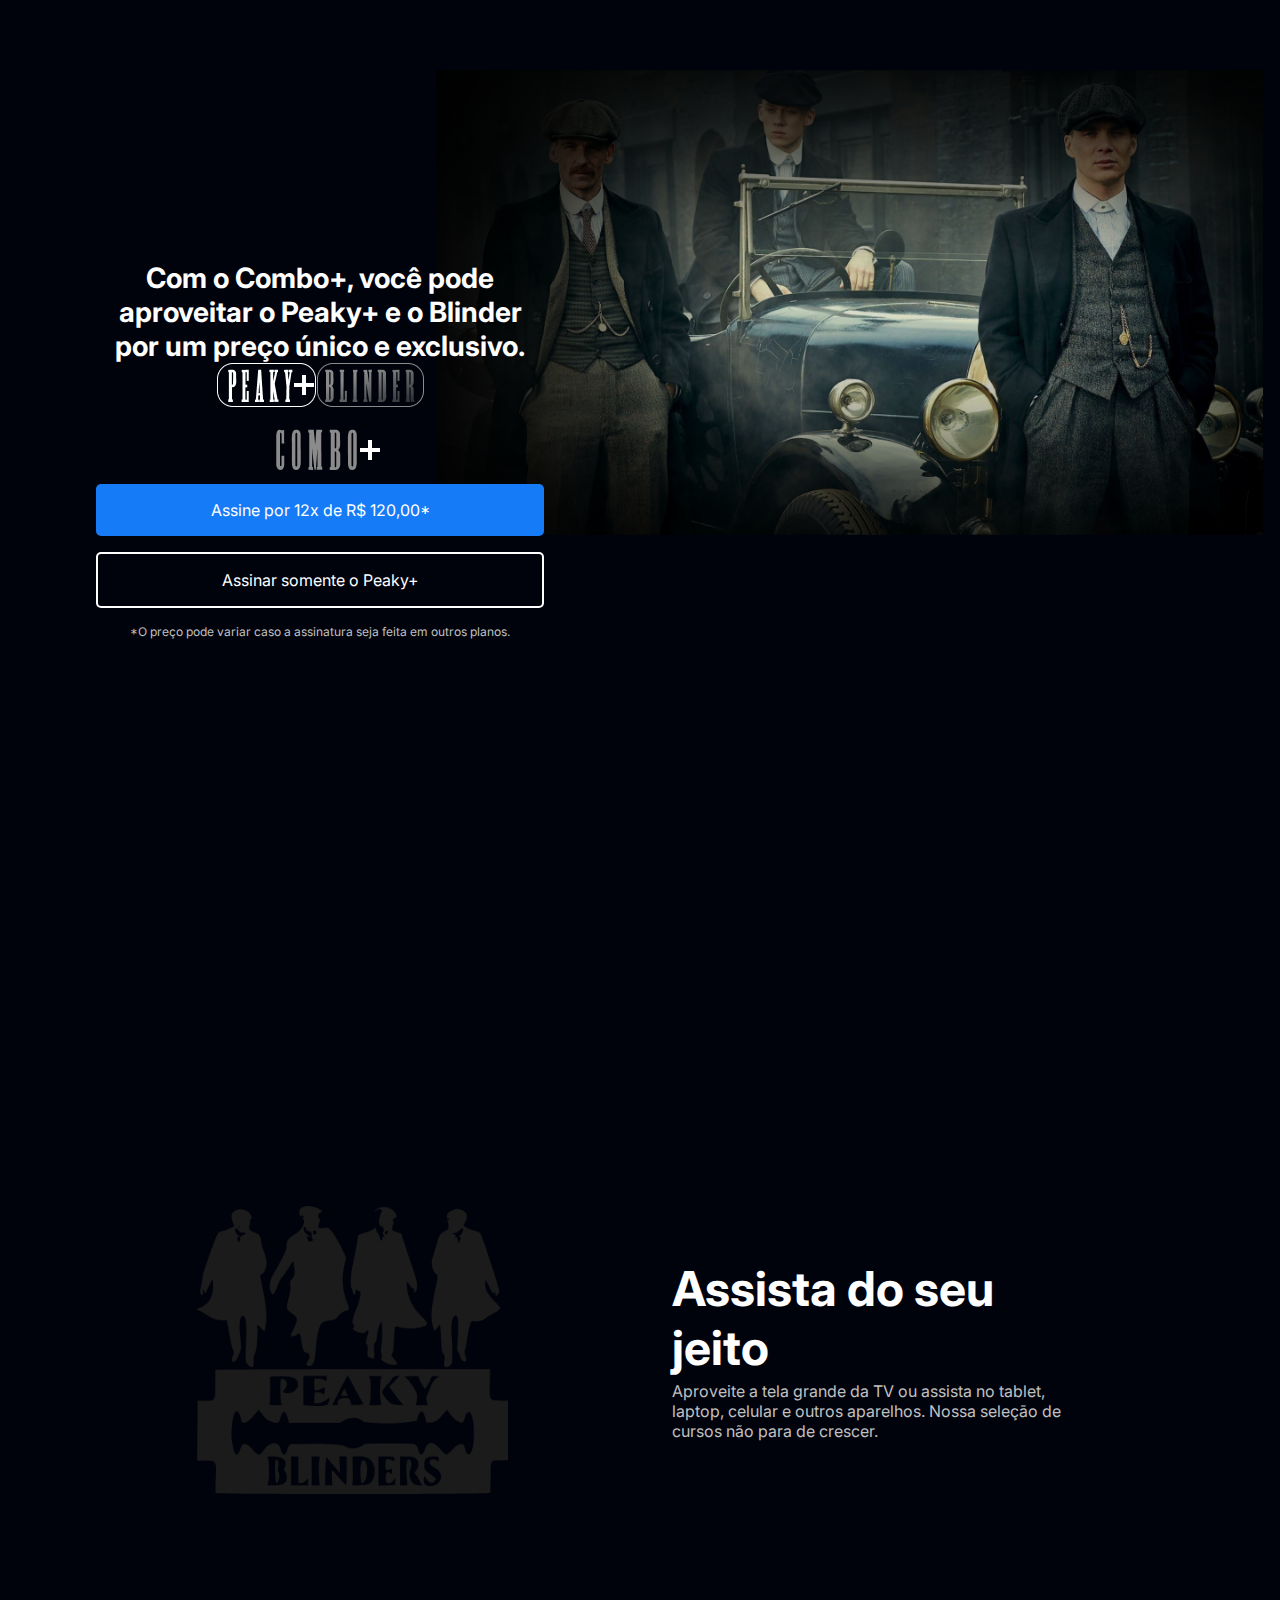
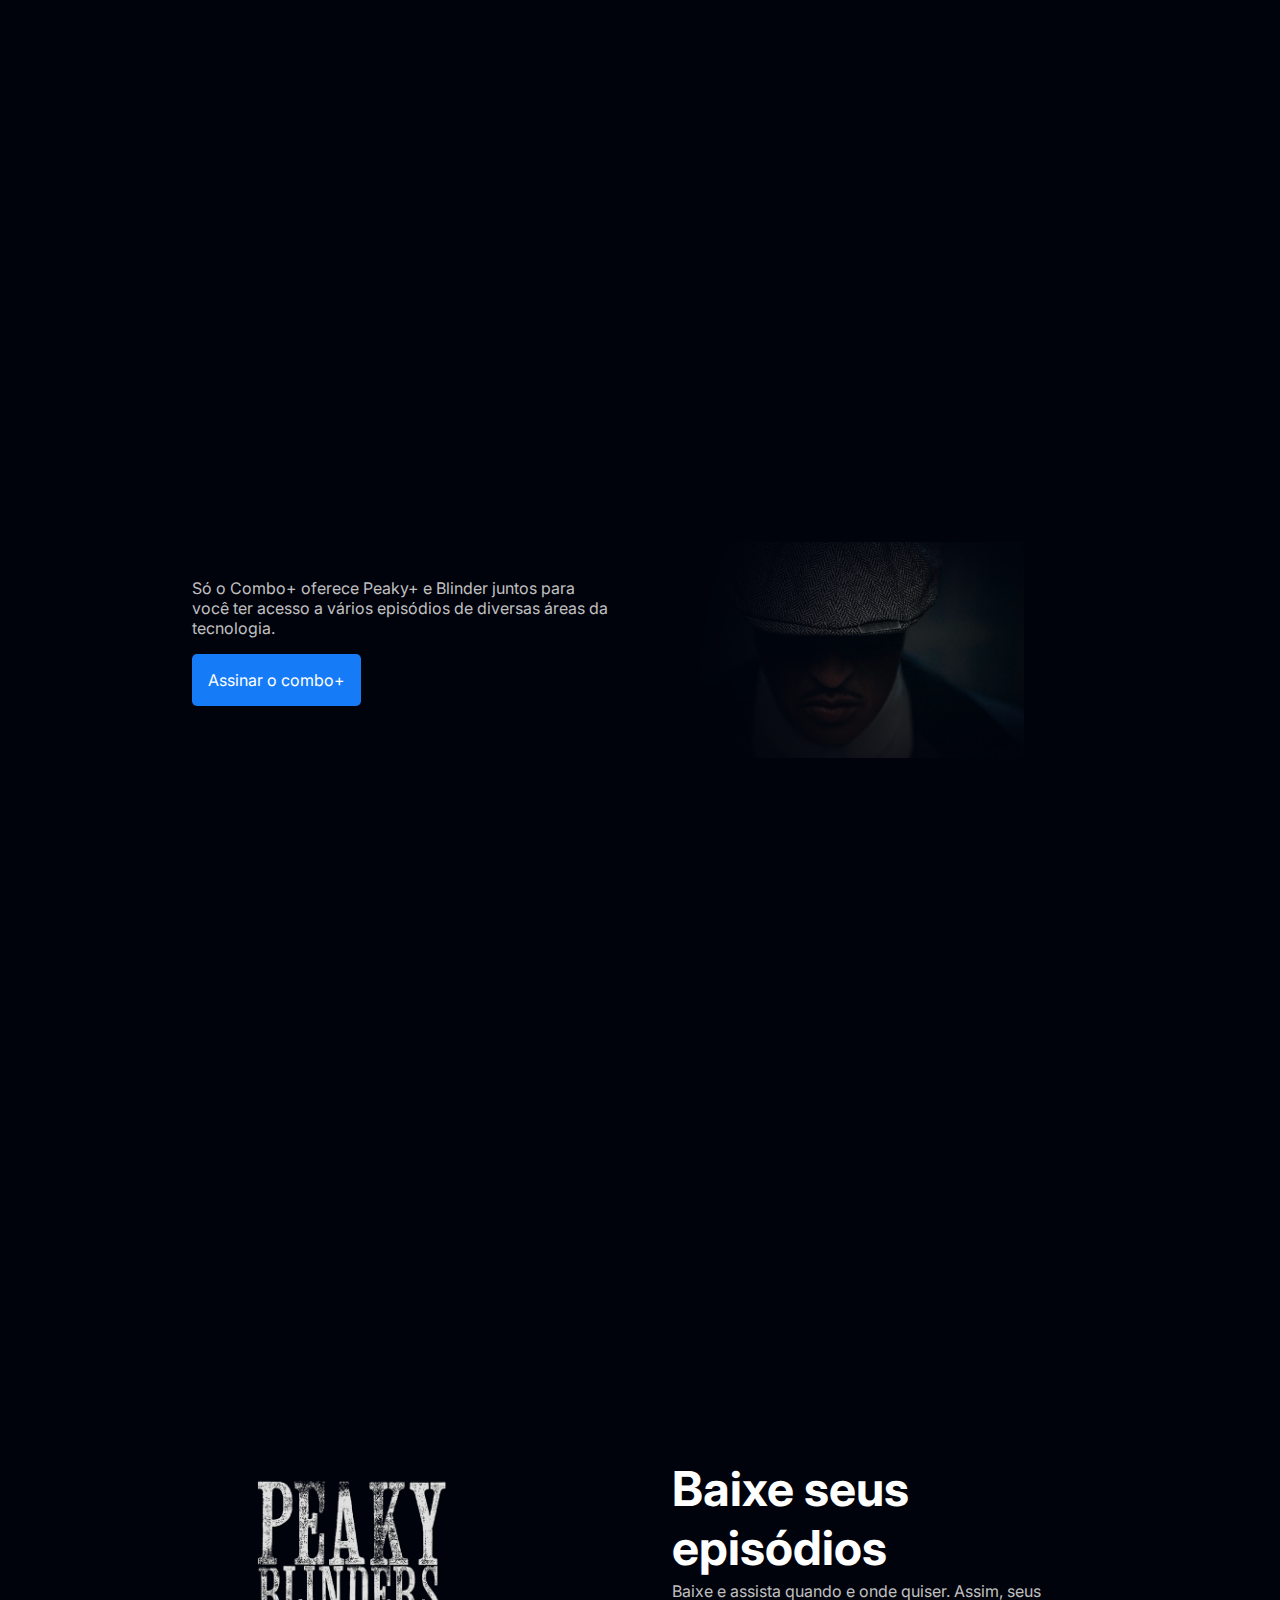
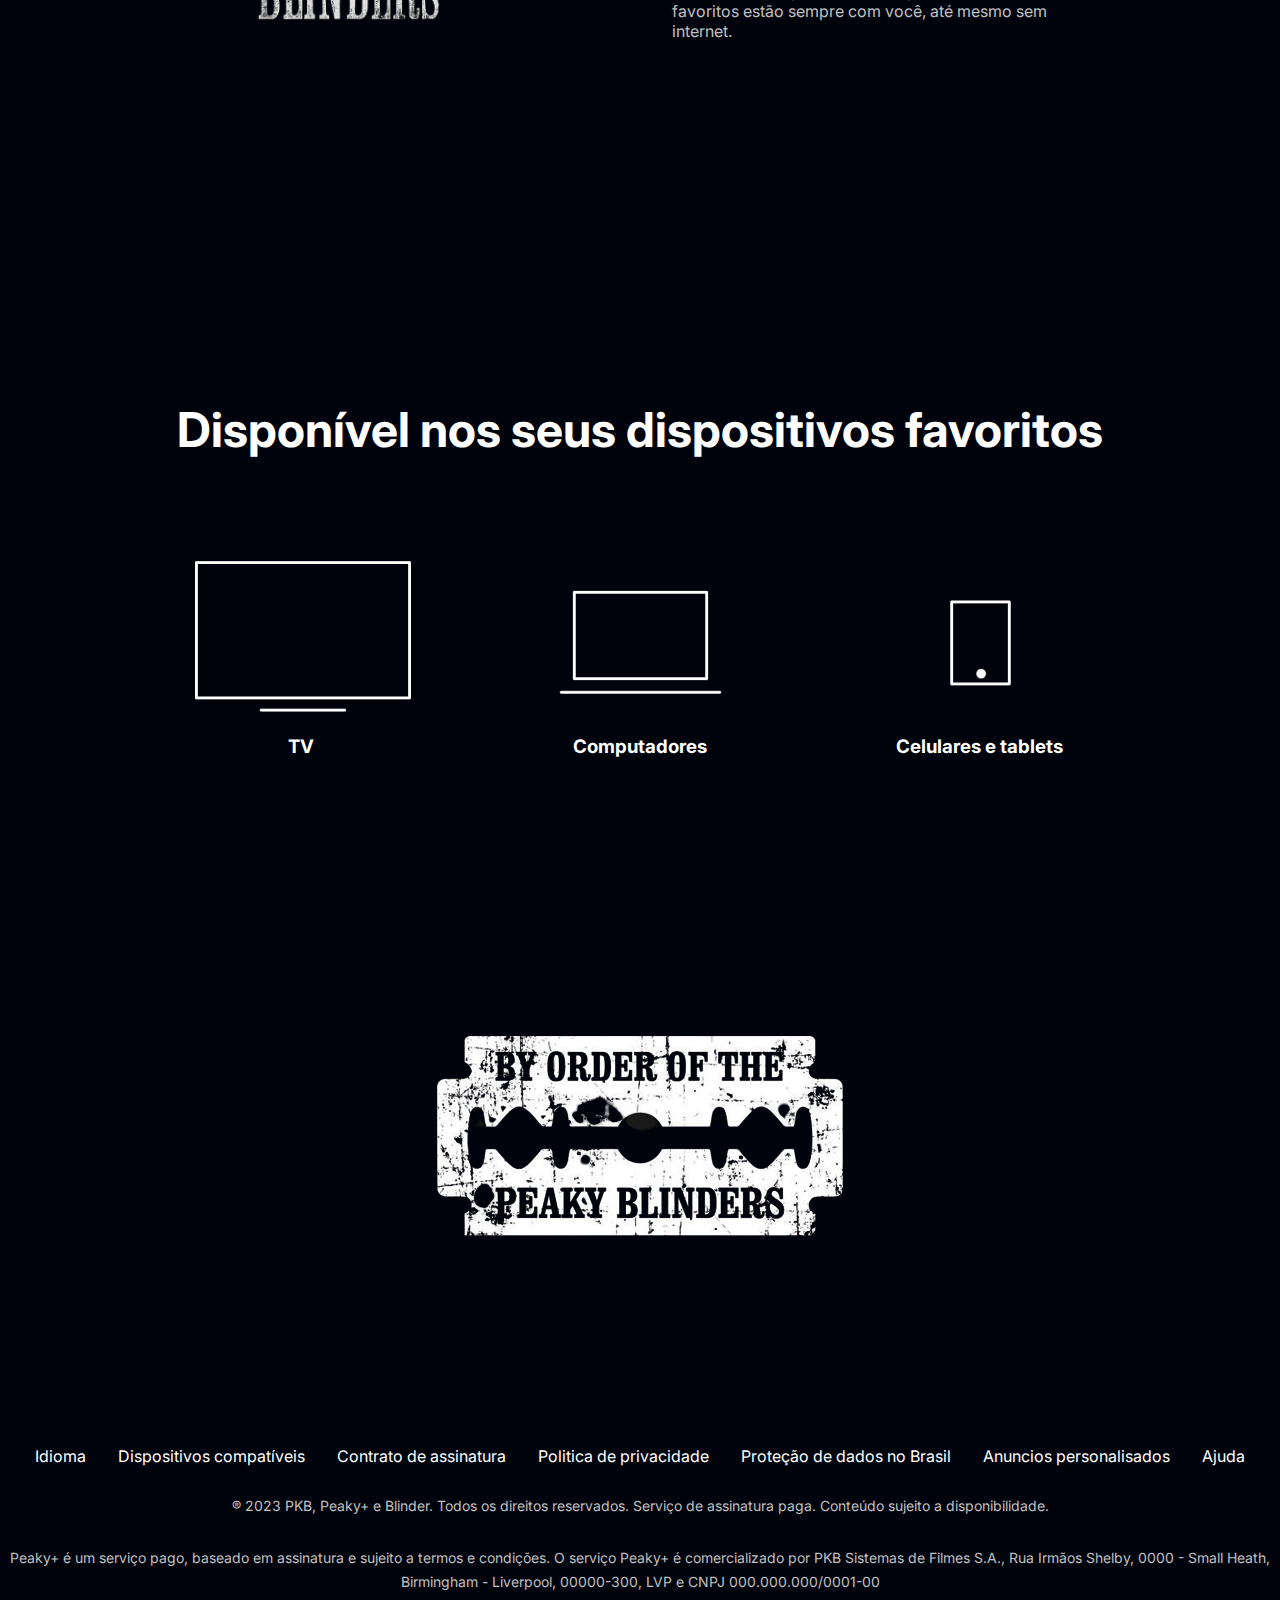
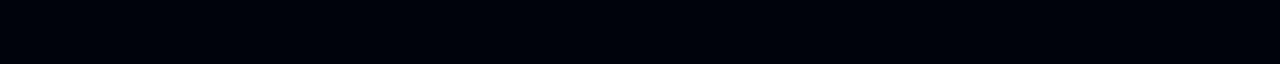
<file: peakyplus-main/index.html>
<!DOCTYPE html>
<html lang="en">
<head>
    <meta charset="UTF-8">
    <meta http-equiv="X-UA-Compatible" content="IE=edge">
    <meta name="viewport" content="width=device-width, initial-scale=1.0">
    <title>Peaky Blinders Plus</title>
    <link rel="stylesheet" href="styles.css">
    <link rel="preconnect" href="https://fonts.googleapis.com">
    <link rel="preconnect" href="https://fonts.gstatic.com" crossorigin>
    <link href="https://fonts.googleapis.com/css2?family=Inter:wght@400;700&family=Krona+One&family=Montserrat:wght@400;600&display=swap" rel="stylesheet">

</head>
<body>
    <section class="container principal">
        <div class="container__caixa">
            <h1 class="container__titulo">Com o Combo+, você pode aproveitar o Peaky+ e o Blinder por um preço único e exclusivo.</h1>
            <img src="assets/Combo.png" alt="O combo+ é a junção do alura+ e o alura lingua" class="container__imagem">
            <a href="www.alura.com.br" class="container__botao">Assine por 12x de R$ 120,00*</a>
            <a href="www.alura.com.br" class="container__botao botao_secundario">Assinar somente o Peaky+</a>
            <p class="container__aviso">*O preço pode variar caso a assinatura seja feita em outros planos.</p>
        </div>
    </section>
    
    <section class="container secundario">
        <img src="assets/Plataformas.png"alt="um monitor e celular com o alura plus aberto" class="secundario__imagem">
        <div class="container__descricao">
            <h2 class="descricao__titulo"> Assista do seu jeito</h2>
            <p class="descricao__texto">Aproveite a tela grande da TV ou assista no tablet, laptop, celular e outros aparelhos. Nossa seleção de cursos não para de crescer.</p>
        </div>
    </section>

    <section class="container secundario">
        <div class="container__descricao">
            <p class="descricao__texto">Só o Combo+ oferece Peaky+ e Blinder juntos para você ter acesso a vários episódios de diversas áreas da tecnologia.</p>
            <a href="www.alura.com.br" class="container__botao secundario__botao">Assinar o combo+</a>
        </div>
        <img src="assets/Telas.png" alt="Tela alura+ e alura lingua" class="secundario__imagem">
    </section>
    
    <section class="container secundario">
        <img src="assets/Notebook.png" alt="notbook mostrando um curso alura" class="secundario__imagem">
        <div class="container__descricao">
            <h2 class="descricao__titulo">Baixe seus episódios</h2>
            <p class="descricao__texto">Baixe e assista quando e onde quiser. Assim, seus favoritos estão sempre com você, até mesmo sem internet.</p>
        </div>
    </section>

    <section class="dispositivos">
        <h2 class="dispositivos__titulo">Disponível nos seus dispositivos favoritos</h2>
        <ul class="dispositivos__lista">
            <li>
                <img src="assets/tv.png" alt="ícone de televisão">
                <h3 class="lista_item">TV</h3>
            </li>
            <li>
                <img src="assets/computador.png" alt="ícone do computador">
                <h3 class="lista_item">Computadores</h3>
            </li>
            <li>
                <img src="assets/celular.png" alt="ícone de celulares e tablets">
                <h3 class="lista_item">Celulares e tablets</h3>
            </li>
        </ul>
    </section>

    <footer class="rodape">
        <img src="assets/Logo.png" alt="alura+" class="rodape__logo">
        <ul class="rodape__lista">
            <li class="lista__link">
                <a href="#">Idioma</a>
            </li>
            <li class="lista__link">
                <a href="#">Dispositivos compatíveis</a>
            </li>
            <li class="lista__link">
                <a href="#">Contrato de assinatura</a>
            </li>
            <li class="lista__link">
                <a href="#">Politica de privacidade</a>
            </li>
            <li class="lista__link">
                <a href="#">Proteção de dados no Brasil</a>
            </li>
            <li class="lista__link">
                <a href="#">Anuncios personalisados</a>
            </li>
            <li class="lista__link">
                <a href="#">Ajuda</a>
            </li>
        </ul>
        <p class="rodape__texto">® 2023 PKB, Peaky+ e Blinder. Todos os direitos reservados. Serviço de assinatura paga. Conteúdo sujeito a disponibilidade.</p>
        <p class="rodape__texto texto_2">Peaky+ é um serviço pago, baseado em assinatura e sujeito a termos e condições. O serviço Peaky+ é comercializado por PKB Sistemas de Filmes S.A., Rua Irmãos Shelby, 0000 - Small Heath, Birmingham - Liverpool, 00000-300, LVP e CNPJ 000.000.000/0001-00</p>
    </footer>

</body>
</html>
</file>
<file: peakyplus-main/styles.css>
:root {
    --branco-principal: #FFFFFF;
    --cinza-secundario: #C0C0C0;
    --botao-azul: #167BF7;
    --cor-background: #00030C;
    --fonte-principal: 'inter';
    --botao-azul-efeito: #6c02c4; 
}

body {
    background-color: var(--cor-background);
    color: var(--branco-principal);
    font-family: var(--fonte-principal);
    font-size: 16px;
    font-weight: 400;
}

* {
    margin: 0;
    padding: 0;
}

.principal {
    background-image: url("assets/Background.png");
    background-repeat: no-repeat;
    background-size: contain;
    align-items: center;
    text-align: center;
}

.container {
    height: 100vh;
    display: grid;
    grid-template-columns: 50% 50%;

}
.container__botao {
    background-color: var(--botao-azul);
    border-radius: 5px;
    padding: 1em;
    color: var(--branco-principal);
    display: block;
    text-decoration: none;
    margin-bottom: 1em;

}

.botao_secundario {
    background-color: transparent;
    border: 2px solid var(--branco-principal);
}

.container__aviso {
    font-size: 12px;
    color: var(--cinza-secundario);
}

.container__titulo{
    font-size: 28px;
    font-weight: 700;
}

.container_imagem {
    margin: 1em 0 2em 0;
}

.container__caixa {
    margin: 0 6em;
}

.secundario__imagem {
    width: 80%;   
}
.secundario {
    align-items: center;
    margin: 0 10em;
}

.descricao__titulo {
    font-weight: 700;
    font-size: 48px;
    color: var(--branco-principal);
    margin-bottom: 0.1em;
}

.descricao__texto {
    color: var(--cinza-secundario);
}

.secundario__botao {
    display: inline-block;
    margin-top: 1em;
}

.container__descricao {
    padding: 2em;
}

.dispositivos {
    text-align: center;
}

.dispositivos__titulo{
    font-size: 48px;
    color: var(--branco-principal);
}

.dispositivos__lista {
    display: flex;
    justify-content: center;
    list-style-type: none;
    margin: 5em 0;
}

.lista__item {
    font-size: 32px;
    color: var(--branco-principal);
}

.rodape {
    text-align: center;
}
.rodape__logo {
    margin: 3em 0 2.5em 0;
}

.rodape__lista {
    display: flex;
    justify-content: center;
    list-style-type: none;
    margin: 1em;
}

.lista__link > a{
    color: var(--branco-principal);
    margin: 5em 1em;
    text-decoration: none;
    font-size: 16px;
    font-weight: 400;
}


.rodape__texto {
    font-size: 14px;
    font-weight: 400;
    color: var(--cinza-secundario);
    margin: 2em;
    line-height: 24px;
}

.texto_2 {
    margin: 2em 0 5em 0 ;
}
/* pseudo classes */
.lista__link a:hover {
    color: var(--botao-azul);
}

.lista__link a:active {
    color: rgb(88, 61, 238);
}

.container__botao:hover {
    background-color: var(--botao-azul-efeito);
    color: var(--cor-background);
}
</file>
